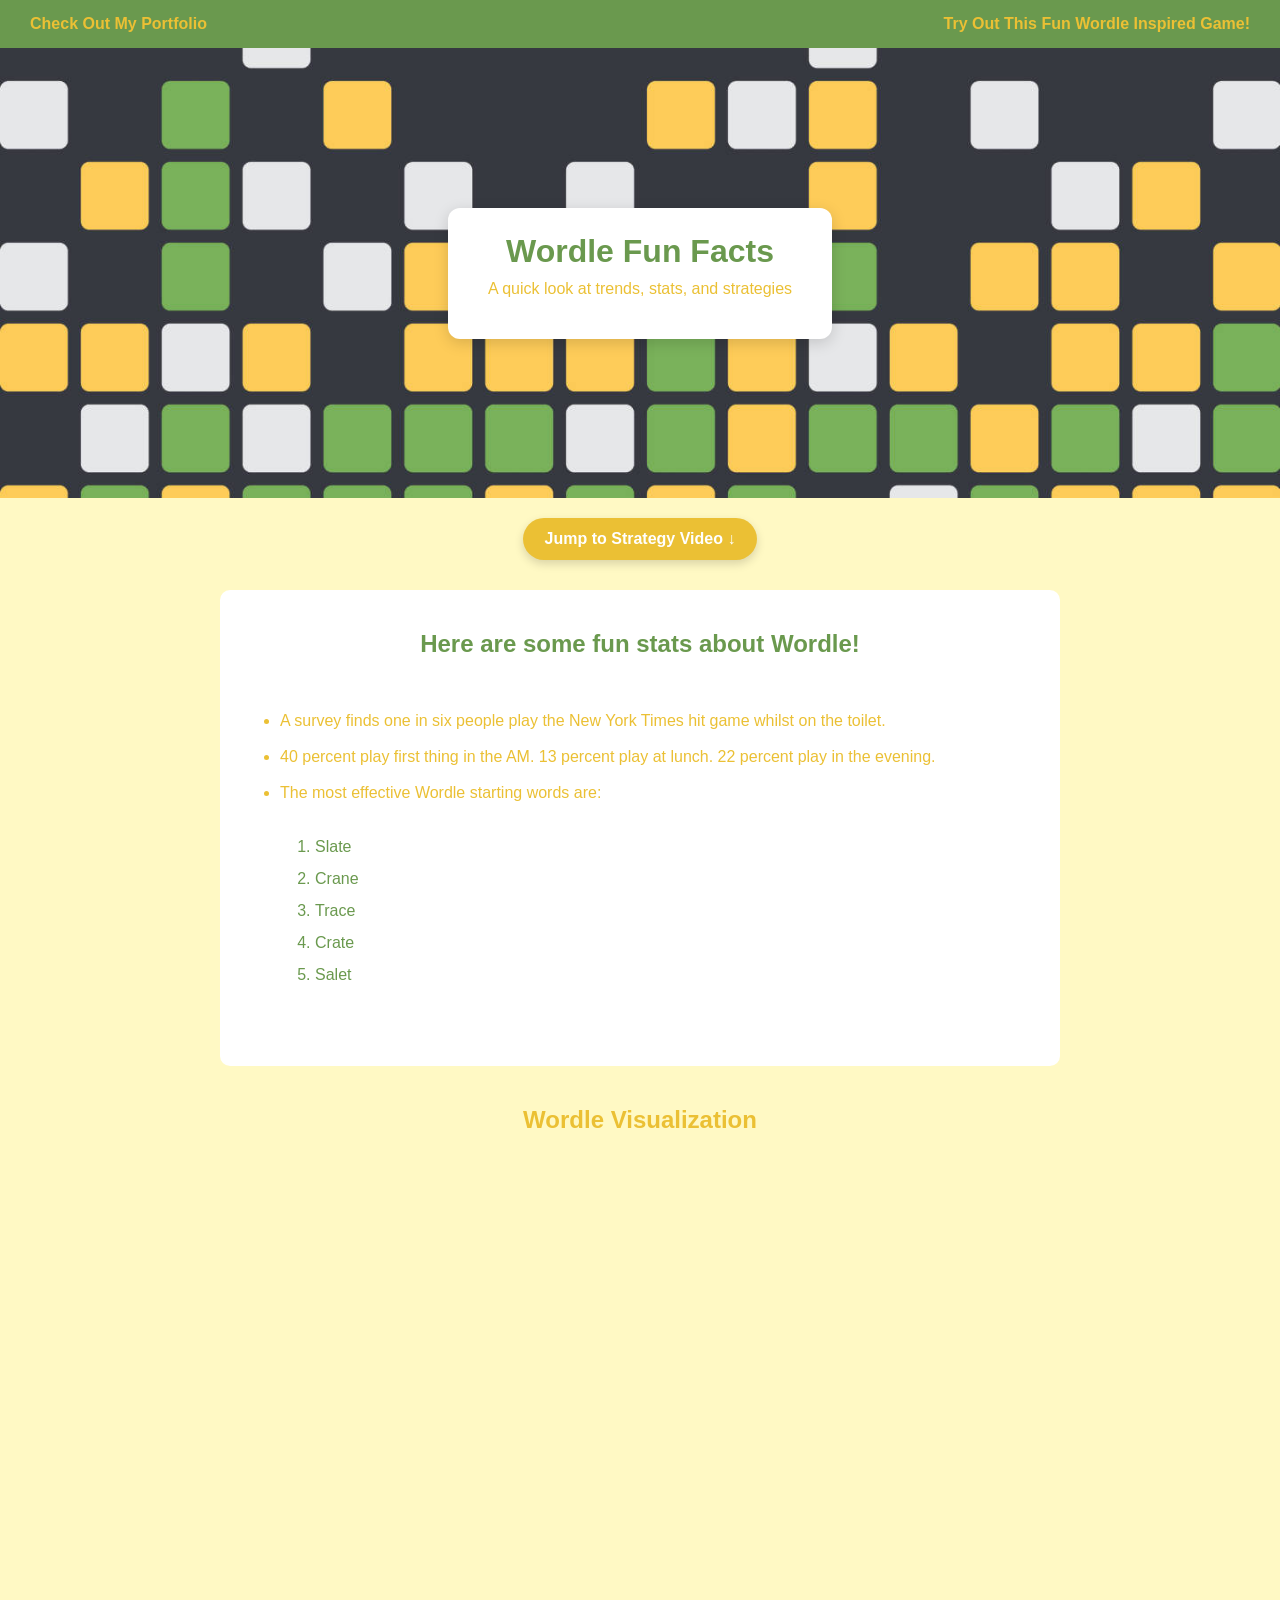
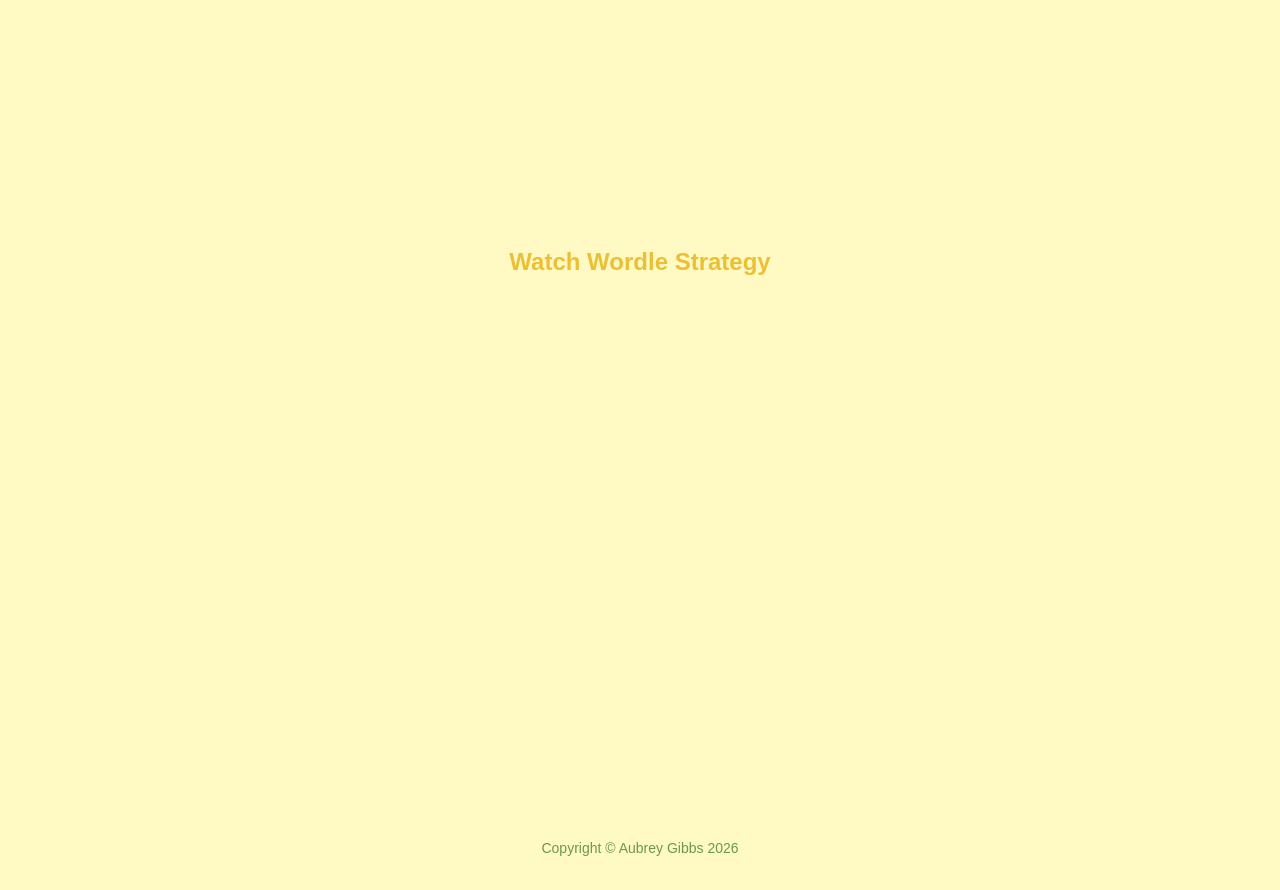
<file: fromscratch.html>
<!DOCTYPE html>
<html lang="en">
<head>
    <meta charset="UTF-8">
    <meta name="viewport" content="width=device-width, initial-scale=1.0">
    <title>Fun With Wordle</title>
    <link rel="stylesheet" href="css/fromscratch.css">
</head>

<body>

<!-- NAVIGATION -->
<div class="nav">
    <a href="index.html" class="nav-left">Check Out My Portfolio</a>
    <a href="wordle-game.html" class="nav-right">Try Out This Fun Wordle Inspired Game!</a>
</div>

<!-- HERO SECTION -->
<div class="hero">
    <div class="hero-box">
        <h1 class="wordletitle">Wordle Fun Facts</h1>
        <p class="hero-sub">A quick look at trends, stats, and strategies</p>
    </div>
</div>

<!-- ANCHOR LINK -->
<div class="anchor-link">
    <a href="#video-section">Jump to Strategy Video ↓</a>
</div>

<!-- LIST SECTION -->
<div class="content-box3">
    <h2>Here are some fun stats about Wordle!</h2>

    <div class="content-box">
        <ul>
            <li>A survey finds one in six people play the New York Times hit game whilst on the toilet.</li>
            <li>40 percent play first thing in the AM. 13 percent play at lunch. 22 percent play in the evening.</li>
            <li>The most effective Wordle starting words are:</li>
            <div class="content-box2">
                <ol>
                    <li>Slate</li>
                    <li>Crane</li>
                    <li>Trace</li>
                    <li>Crate</li>
                    <li>Salet</li>
                </ol>
            </div>
        </ul>
    </div>
</div>

<!-- TABLEAU SECTION -->
<div class="tableau-section">

    <h2 class="tableau-title">Wordle Visualization</h2>

    <div class="tableau-container">

        <div class='tableauPlaceholder' id='viz1776280825370' style='position: relative'>
            <noscript>
                <a href='#'>
                    <img alt='Wordle'
                        src='https://public.tableau.com/static/images/Wo/Wordle_16481382729050/Wordle/1_rss.png'
                        style='border: none' />
                </a>
            </noscript>

            <object class='tableauViz'>
                <param name='host_url' value='https://public.tableau.com/' />
                <param name='embed_code_version' value='3' />
                <param name='site_root' value='' />
                <param name='name' value='Wordle_16481382729050/Wordle' />
                <param name='tabs' value='no' />
                <param name='toolbar' value='yes' />
                <param name='static_image'
                    value='https://public.tableau.com/static/images/Wo/Wordle_16481382729050/Wordle/1.png' />
                <param name='animate_transition' value='yes' />
                <param name='display_static_image' value='yes' />
                <param name='display_spinner' value='yes' />
                <param name='display_overlay' value='yes' />
                <param name='display_count' value='yes' />
                <param name='language' value='en-US' />
            </object>
        </div>

    </div>
</div>

<!-- YOUTUBE VIDEO SECTION -->
<div id="video-section" class="video-section">
    <h2>Watch Wordle Strategy</h2>
    <div class="video-container">
        <iframe 
            src="https://www.youtube.com/embed/tQxT3PYW1Ts"
            title="Wordle Video"
            frameborder="0"
            allowfullscreen>
        </iframe>
    </div>
</div>

<script type='text/javascript'>
    var divElement = document.getElementById('viz1776280825370');
    var vizElement = divElement.getElementsByTagName('object')[0];

    vizElement.style.width = '100%';
    vizElement.style.height = '650px';

    var scriptElement = document.createElement('script');
    scriptElement.src = 'https://public.tableau.com/javascripts/api/viz_v1.js';
    vizElement.parentNode.insertBefore(scriptElement, vizElement);
</script>
    <footer class="site-footer">
        <div class="footer-box">
            <p>Copyright © Aubrey Gibbs 2026</p>
        </div>
    </footer>
</body>

</html>
</file>
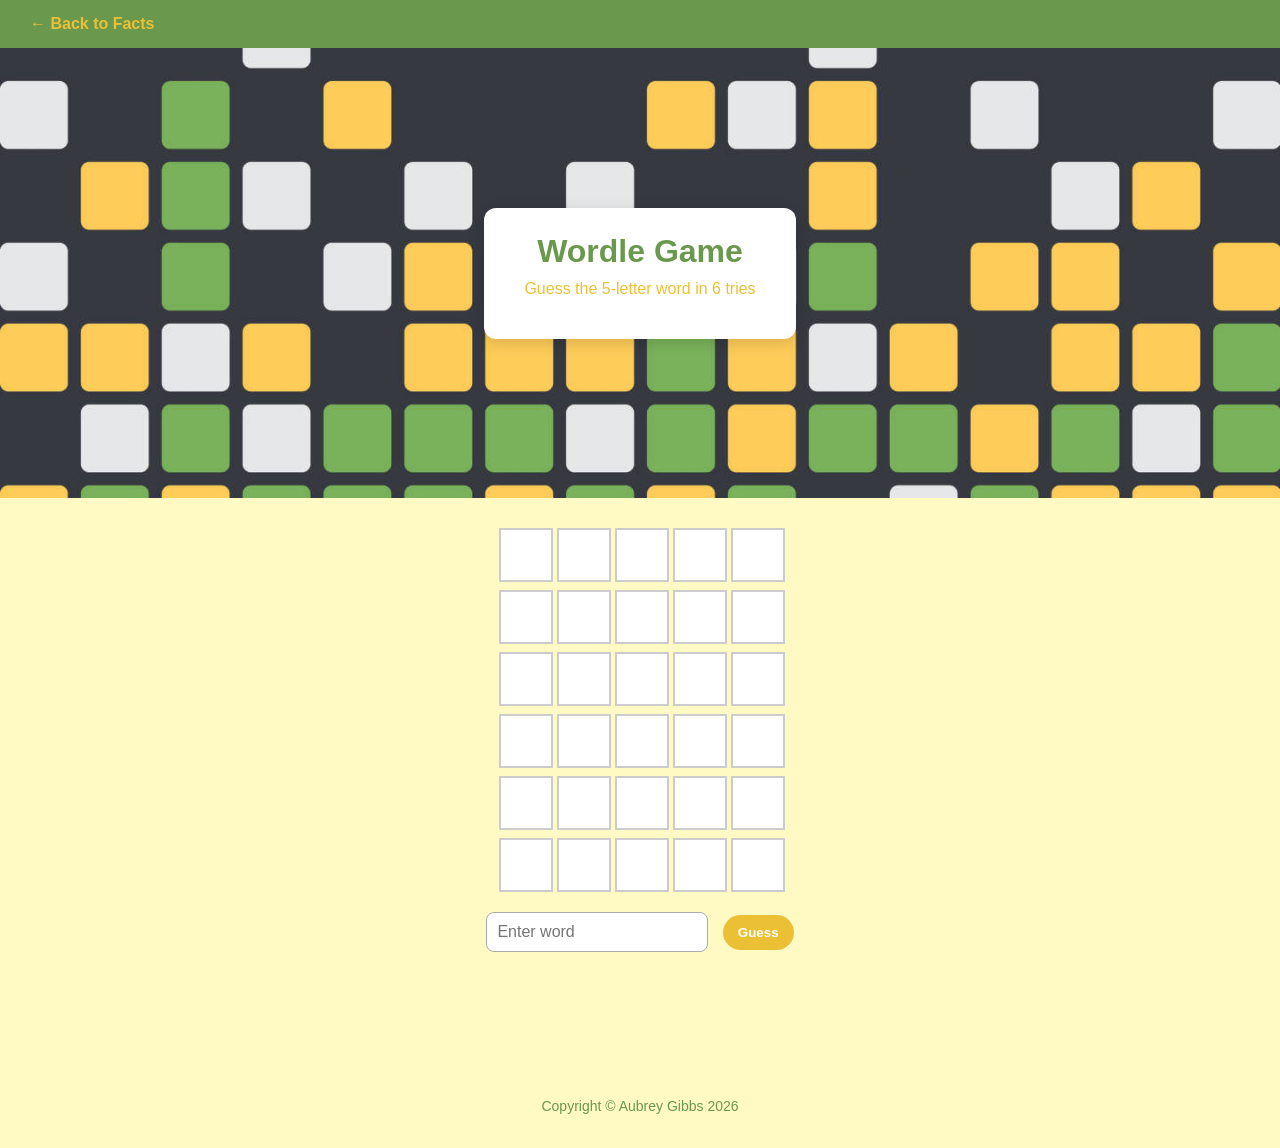
<file: wordle-game.html>
<!DOCTYPE html>
<html lang="en">
<head>
    <meta charset="UTF-8">
    <meta name="viewport" content="width=device-width, initial-scale=1.0">
    <title>Wordle Game</title>
    <link rel="stylesheet" href="css/fromscratch.css">
</head>

<body>

<!-- TOP LEFT BACK LINK -->
<div class="nav">
    <a href="fromscratch.html" class="nav-left">← Back to Facts</a>
</div>

<!-- HERO -->
<div class="hero">
    <div class="hero-box">
        <h1 class="wordletitle">Wordle Game</h1>
        <p class="hero-sub">Guess the 5-letter word in 6 tries</p>
    </div>
</div>

<!-- GAME AREA -->
<div class="game-container">

    <div id="grid"></div>

    <input type="text" id="guessInput" maxlength="5" placeholder="Enter word" />
    <button onclick="submitGuess()">Guess</button>

    <p id="message"></p>

    <!-- GAME OVER BOX -->
    <div id="gameOverBox" class="game-over hidden">
        <p id="gameOverText"></p>
        <button onclick="restartGame()">Play Again</button>
    </div>

</div>

<script>
const words = [
"about","alert","argue","beach","above","alike","arise","began","abuse","alive","array","begin",
"actor","allow","aside","begun","acute","alone","asset","being","admit","along","audio","below",
"adopt","alter","audit","bench","adult","among","avoid","billy","after","anger","award","birth",
"again","angle","aware","black","agent","angry","badly","blame","agree","apart","baker","blind",
"ahead","apple","bases","block","alarm","apply","basic","blood","album","arena","basis","board",
"boost","buyer","china","cover","booth","cable","chose","craft","bound","calif","civil","crash",
"brain","carry","claim","cream","brand","catch","class","crime","bread","cause","clean","cross",
"break","chain","clear","crowd","breed","chair","click","crown","brief","chart","clock","curve",
"bring","chase","close","cycle","broad","cheap","coach","daily","broke","check","coast","dance",
"brown","chest","could","dated","build","chief","count","dealt","built","child","court","death",
"debut","entry","forth","group","delay","equal","forty","grown","depth","error","forum","guard",
"doing","event","found","guess","doubt","every","frame","guest","dozen","exact","frank","guide",
"draft","exist","fraud","happy","drama","extra","fresh","harry","drawn","faith","front","heart",
"dream","false","fruit","heavy","dress","fault","fully","hence","drill","fibre","funny","night",
"drink","field","giant","horse","drive","fifth","given","hotel","drove","fifty","glass","house",
"dying","fight","globe","human","eager","final","going","ideal","early","first","grace","image",
"earth","fixed","grade","index","eight","flash","grand","inner","elite","fleet","grant","input",
"empty","floor","grass","issue","enemy","fluid","great","irony","enjoy","focus","green","juice",
"enter","force","gross","joint","judge","metal","media","newly","known","local","might","noise",
"label","logic","minor","north","large","loose","minus","noted","laser","lower","mixed","novel",
"later","lucky","model","nurse","laugh","lunch","money","occur","layer","lying","month","ocean",
"learn","magic","moral","offer","lease","major","motor","often","least","maker","mount","order",
"leave","march","mouse","other","legal","music","mouth","ought","level","match","movie","paint",
"light","mayor","needs","paper","limit","meant","never","party","peace","power","radio","round",
"panel","press","raise","route","phase","price","range","royal","phone","pride","rapid","rural",
"photo","prime","ratio","scale","piece","print","reach","scene","pilot","prior","ready","scope",
"pitch","prize","refer","score","place","proof","right","sense","plain","proud","rival","serve",
"plane","prove","river","seven","plant","queen","quick","shall","plate","sixth","stand","shape",
"point","quiet","roman","share","pound","quite","rough","sharp","sheet","spare","style","times",
"shelf","speak","sugar","tired","shell","speed","suite","title","shift","spend","super","today",
"shirt","spent","sweet","topic","shock","split","table","total","shoot","spoke","taken","touch",
"short","sport","taste","tough","shown","staff","taxes","tower","sight","stage","teach","track",
"since","stake","teeth","trade","sixty","start","texas","treat","sized","state","thank","trend",
"skill","steam","theft","trial","sleep","steel","their","tried","slide","stick","theme","tries",
"small","still","there","truck","smart","stock","these","truly","smile","stone","thick","trust",
"smith","stood","thing","truth","smoke","store","think","twice","solid","storm","third","under",
"solve","story","those","undue","sorry","strip","three","union","sound","stuck","threw","unity",
"south","study","throw","until","space","stuff","tight","upper","upset","whole","waste","wound",
"urban","whose","watch","write","usage","woman","water","wrong","usual","train","wheel","wrote",
"valid","world","where","yield","value","worry","which","young","video","worse","while","youth",
"virus","worst","white","worth","visit","would","vital","voice"];
let targetWord = words[Math.floor(Math.random() * words.length)];
let attempts = 0;
const maxAttempts = 6;

const grid = document.getElementById("grid");
const message = document.getElementById("message");

function createGrid() {
    for (let i = 0; i < maxAttempts * 5; i++) {
        let box = document.createElement("div");
        box.classList.add("tile");
        grid.appendChild(box);
    }
}

createGrid();

function submitGuess() {
    let input = document.getElementById("guessInput");
    let guess = input.value.toLowerCase();

    if (guess.length !== 5) {
        message.textContent = "Enter a 5-letter word!";
        return;
    }

    message.textContent = "";

    let rowStart = attempts * 5;
    let targetArr = targetWord.split("");
    let guessArr = guess.split("");

    let result = Array(5).fill("gray");

    // correct position
    for (let i = 0; i < 5; i++) {
        if (guessArr[i] === targetArr[i]) {
            result[i] = "green";
            targetArr[i] = null;
            guessArr[i] = null;
        }
    }

    // wrong position but in word
    for (let i = 0; i < 5; i++) {
        if (guessArr[i] && targetArr.includes(guessArr[i])) {
            result[i] = "yellow";
            targetArr[targetArr.indexOf(guessArr[i])] = null;
        }
    }

    // fill grid
    for (let i = 0; i < 5; i++) {
        let tile = grid.children[rowStart + i];
        tile.textContent = guess[i];
        tile.classList.add(result[i]);
    }

    attempts++;
    input.value = "";

    if (guess === targetWord) {
        setTimeout(() => {
            endGame("You won! 🎉 The word was " + targetWord);
        }, 200);
        return;
    }

    if (attempts === maxAttempts) {
        setTimeout(() => {
            endGame("Out of tries 😢 The word was " + targetWord);
        }, 200);
    }
}

function endGame(message) {
    document.getElementById("gameOverBox").classList.remove("hidden");
    document.getElementById("gameOverText").textContent = message;
}

function restartGame() {
    location.reload();
}
</script>
<br>
<br>
<footer class="site-footer">
        <div class="footer-box">
            <p>Copyright © Aubrey Gibbs 2026</p>
        </div>
    </footer>
</body>
</html>
</file>
<file: css/fromscratch.css>
/* GENERAL STYLING */
body {
    background-color: #FFF9C4; /* pastel yellow */
    font-family: 'Poppins', Arial, sans-serif;
    margin: 0;
    padding: 0;
}

/* NAV BAR */
.nav {
    display: flex;
    justify-content: space-between;
    padding: 15px 30px;
    background-color: rgb(106, 153, 78);
}

.nav a {
    text-decoration: none;
    color: rgb(235, 192, 52);
    font-weight: bold;
}

/* HERO */
.hero {
    height: 450px;
    background-image: url('../assets/img/wordle67.jpg');
    background-size: cover;
    background-position: center;

    display: flex;
    justify-content: center;
    align-items: center;
}

/* THE WHITE BOX */
.hero-box {
    background-color: white;
    padding: 25px 40px;
    border-radius: 12px;
    text-align: center;

    /* makes it look more polished */
    box-shadow: 0 4px 15px rgba(0,0,0,0.15);
}

/* TEXT STYLING */
.wordletitle {
    margin: 0;
    color: rgb(106, 153, 78); /* keep your green */
}

.hero-sub {
    margin-top: 10px;
    color: rgb(235, 192, 52);
}

/* ANCHOR LINK */
.anchor-link {
    text-align: center;
    margin: 20px;
    color: rgb(235, 192, 52);
}
.anchor-link a {
    display: inline-block;
    padding: 12px 22px;
    background-color: rgb(235, 192, 52); /* yellow */
    color: white;
    text-decoration: none;
    font-weight: bold;
    border-radius: 25px;
    transition: all 0.3s ease;
    box-shadow: 0 4px 10px rgba(0, 0, 0, 0.15);
}

/* Hover effect */
.anchor-link a:hover {
    transform: translateY(-2px);
    box-shadow: 0 6px 14px rgba(0, 0, 0, 0.2);
    opacity: 0.95;
}

/* Clicked / visited state becomes green */
.anchor-link a:visited {
    background-color: rgb(106, 153, 78); /* green */
    color: white;
}



/* CONTENT BOX */
/* OUTER BOX (TITLE AREA) */
.content-box3 {
    max-width: 800px;
    margin: 30px auto;
    padding: 20px;
    background-color: white;
    border-radius: 10px;
    color: rgb(106, 153, 78);
    text-align: center;
}

.content-box3 h2 {
    margin-bottom: 15px;
    font-weight: bold;
}

/* MAIN CONTENT BOX */
.content-box {
    padding: 20px;
    border-radius: 10px;
    color: rgb(235, 192, 52);
    text-align: left;
}

/* LIST STYLING */
.content-box ul {
    padding-left: 20px;
}

.content-box li {
    margin-bottom: 12px; /* replaces <br> */
    line-height: 1.5;
}

/* INNER BOX (NUMBERED LIST) */
.content-box2 {
    margin-top: 15px;
    padding: 15px;
    border-radius: 8px;
    background-color: #fff;
    color: rgb(106, 153, 78);
}

/* NUMBERED LIST */
.content-box2 ol {
    margin: 0;
    padding-left: 20px;
}

.content-box2 li {
    margin-bottom: 8px;
}


/* TABLEAU */
.tableau-section {
    text-align: center;
    margin: 40px auto;
}

.tableau-title {
    margin-bottom: 20px;
    color: rgb(235, 192, 52);
}

.tableau-container {
    width: 90%;
    margin: auto;
}

/* VIDEO SECTION */
.video-section {
    text-align: center;
    margin: 40px auto;
    color: rgb(235, 192, 52);
}

.video-container {
    display: flex;
    justify-content: center;
}

.video-container iframe {
    width: 80%;
    height: 450px;
    border-radius: 10px;
}


/* GAME AREA */
.game-container {
    text-align: center;
    margin-top: 30px;
}

/* GRID */
#grid {
    display: grid;
    grid-template-columns: repeat(5, 50px);
    grid-gap: 8px;
    justify-content: center;
    margin-bottom: 20px;
}

/* TILE STYLE */
.tile {
    width: 50px;
    height: 50px;
    border: 2px solid #ccc;
    display: flex;
    justify-content: center;
    align-items: center;
    font-size: 20px;
    font-weight: bold;
    background-color: white;
}

/* COLORS */
.green {
    background-color: rgb(106, 153, 78);
    color: white;
    border: none;
}

.yellow {
    background-color: rgb(235, 192, 52);
    color: white;
    border: none;
}

.gray {
    background-color: #ccc;
    color: white;
    border: none;
}

/* INPUT */
#guessInput {
    padding: 10px;
    font-size: 16px;
    margin-right: 10px;
    border-radius: 8px;
    border: 1px solid #aaa;
}

/* BUTTON */
button {
    padding: 10px 15px;
    border: none;
    border-radius: 20px;
    background-color: rgb(235, 192, 52);
    color: white;
    font-weight: bold;
    cursor: pointer;
}

button:hover {
    background-color: rgb(106, 153, 78);
}

.game-over {
    margin-top: 20px;
    padding: 20px;
    background-color: white;
    border-radius: 12px;
    display: inline-block;
    box-shadow: 0 4px 12px rgba(0,0,0,0.15);
}

.game-over button {
    margin-top: 10px;
    padding: 10px 15px;
    border: none;
    border-radius: 20px;
    background-color: rgb(106, 153, 78);
    color: white;
    font-weight: bold;
    cursor: pointer;
}

.game-over button:hover {
    background-color: rgb(235, 192, 52);
}

.hidden {
    display: none;
}

.site-footer {
    margin-top: 60px;
    padding: 20px 0;
    text-align: center;
    font-size: 14px;
    color: rgb(106, 153, 78); /* your green */
    font-family: 'Poppins', Arial, sans-serif;
}
</file>
